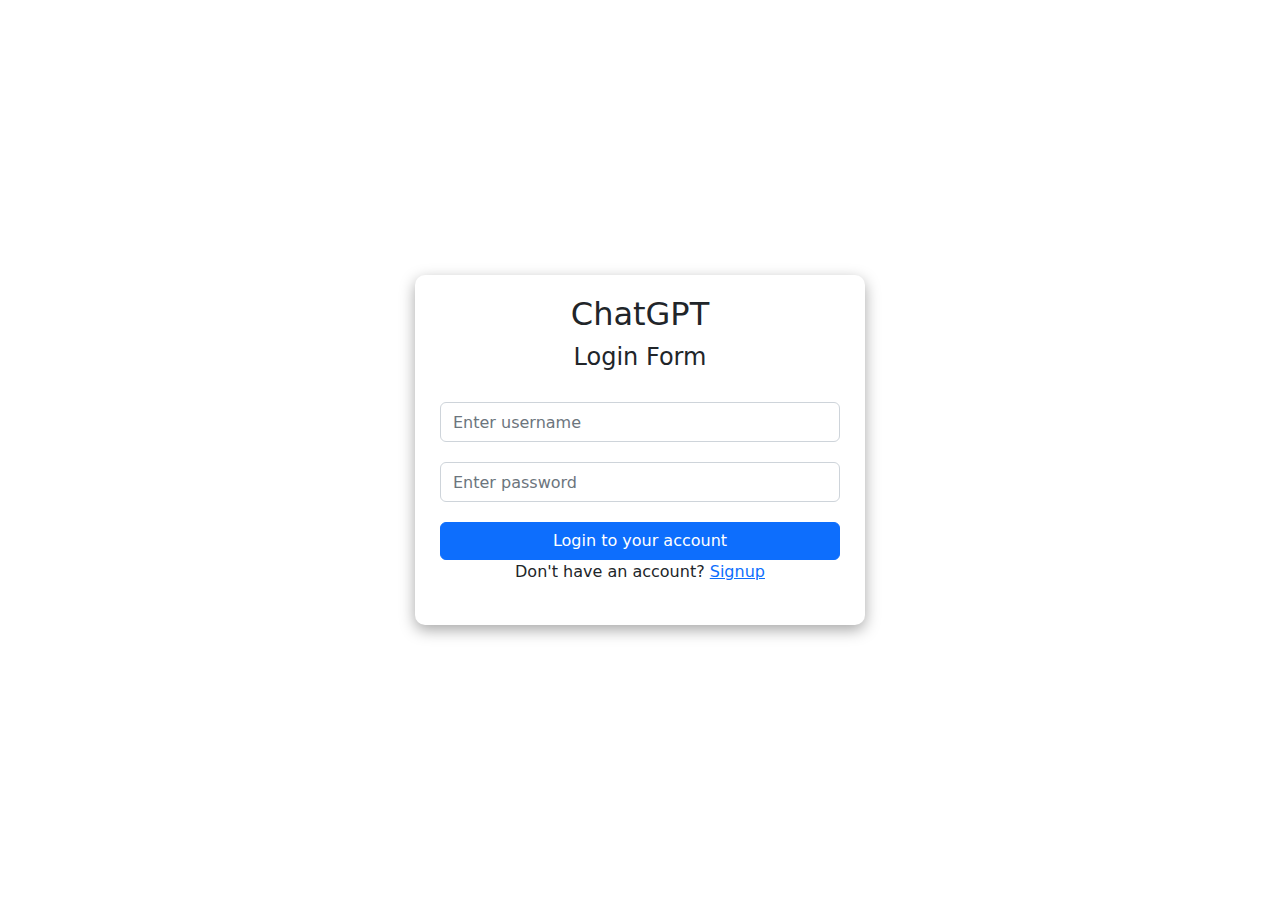
<file: frontend/login.html>
<!DOCTYPE html>
<html lang="en">
<head>
    <meta charset="UTF-8">
    <meta http-equiv="X-UA-Compatible" content="IE=edge">
    <meta name="viewport" content="width=device-width, initial-scale=1.0">
    <title>Login Page</title>
    <link href="css/styles.css" rel="stylesheet" />
    <link rel="stylesheet" href="css/login.css">
</head>
<body>
    <div class="form-container">
        <h2>ChatGPT</h2>
        <h4>Login Form</h4>
        <form action="">
            <input type="text" class="form-control" placeholder="Enter username">
            <input type="password" name="" id="" class="form-control" placeholder="Enter password">
            <div class="d-grid gap-2">
                <button class="btn btn-primary" type="submit">Login to your account</button>
              </div>
              <p>Don't have an account? <span><a href="">Signup</a></span></p>
        </form>
    </div>
</body>
</html>
</file>
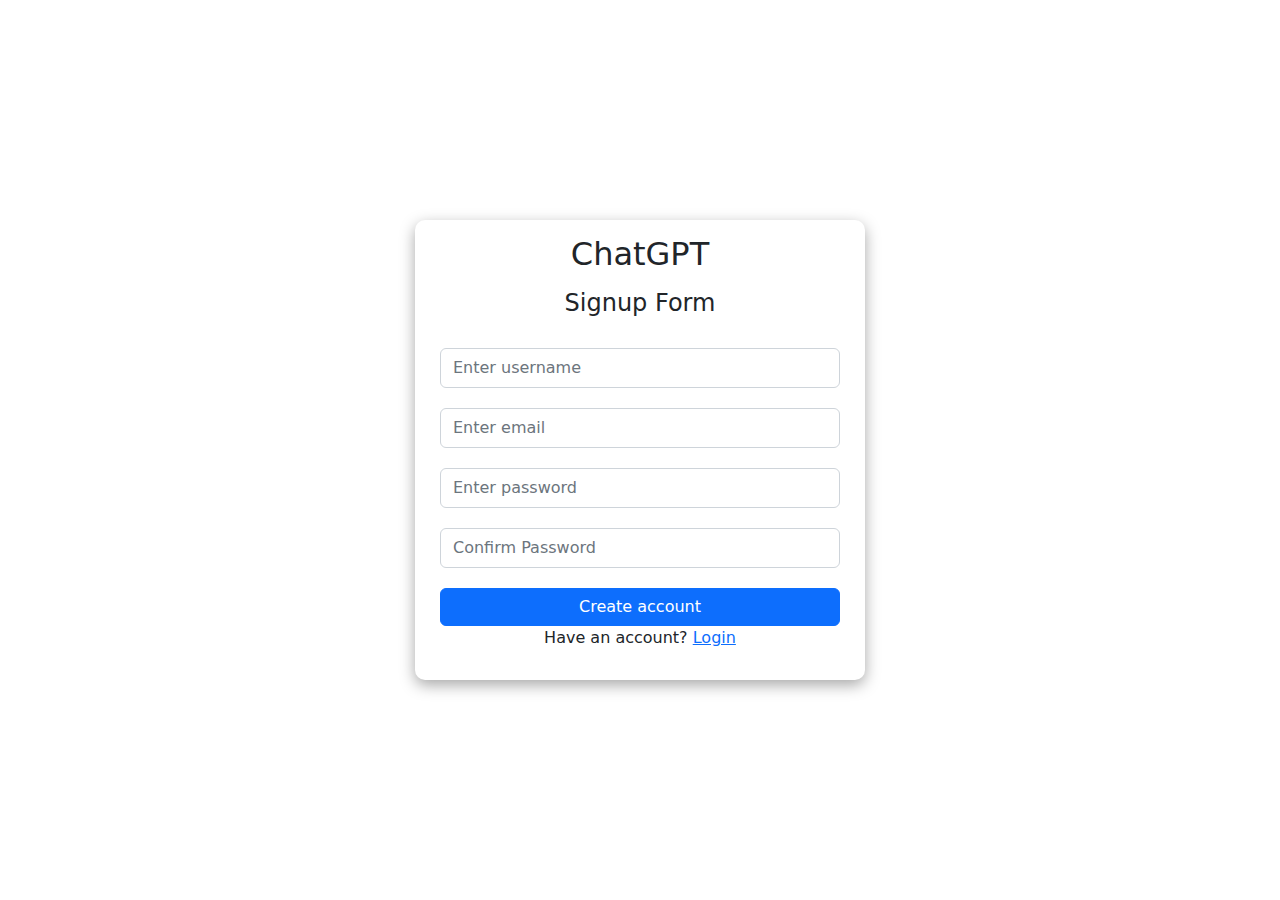
<file: frontend/register.html>
<!DOCTYPE html>
<html lang="en">
<head>
    <meta charset="UTF-8">
    <meta http-equiv="X-UA-Compatible" content="IE=edge">
    <meta name="viewport" content="width=device-width, initial-scale=1.0">
    <title>Sign up</title>
    <link href="css/styles.css" rel="stylesheet" />
    <link rel="stylesheet" href="css/signup.css">
</head>
<body>

    <div class="form-container">
        <h2>ChatGPT</h2>
        <h4>Signup Form</h4>
        <form action="">
            <div class="input">
                <input type="text" class="form-control" placeholder="Enter username">
                <!-- <small>Username has been taken</small> -->
            </div>
            
            <div class="input">
                <input type="email" name="" id="" class="form-control" placeholder="Enter email">
                <!-- <small>Username has been taken</small> -->
            </div>

            <div class="input">
                <input type="password" name="" id="" class="form-control" placeholder="Enter password">
                <!-- <small>Username has been taken</small> -->
            </div>

            <div class="input">
                <input type="password" name="" id="" class="form-control" placeholder="Confirm Password">
                <!-- <small>Username has been taken</small> -->
            </div>

            <div class="d-grid gap-2">
                <button class="btn btn-primary" type="submit">Create account</button>
              </div>
              <p>Have an account? <span><a href="">Login</a></span></p>
        </form>
    </div>
    
</body>
</html>
</file>
<file: frontend/css/login.css>
*{
    box-sizing: border-box;
    margin: 0px;
    padding: 0px;
}


body{
    width: 100%;
    height: 100vh;
    display: flex;
    align-items: center;
    justify-content: center;
}

.form-container{
    width: 450px;
    height: 350px;
    border-radius: 10px;
    box-shadow: rgba(0, 0, 0, 0.35) 0px 5px 15px;
}

.form-container h2{
    text-align: center;
    margin: 20px 0px 10px 0px;
}

.form-container h4{
    text-align: center;
    margin: 10px 0px 10px 0px;
}

.form-container form{
    width: 400px;
    height: 200px;
    /* border: 1px solid black; */
    margin: 30px auto;
}

.form-container form input{ 
    margin: 20px 0px 20px 0px;
    height: 40px;
}


.form-container p{
    text-align: center;
}
</file>
<file: frontend/css/signup.css>
*{
    box-sizing: border-box;
    margin: 0px;
    padding: 0px;
}


body{
    width: 100%;
    height: 100vh;
    display: flex;
    align-items: center;
    justify-content: center;
}

.form-container{
    width: 450px;
    height: auto;
    border-radius: 10px;
    box-shadow: rgba(0, 0, 0, 0.35) 0px 5px 15px;
}

.form-container h2, .form-container h4{
    text-align: center;
    margin: 15px 0px 10px 0px;
}

.form-container form{
    width: 400px;
    height: auto;
    /* border: 1px solid black; */
    margin: 30px auto;
}

.form-container form input{ 
    height: 40px;
}

.form-container .input{
    margin: 20px 0px 20px 0px;
}

.form-container p{
    text-align: center;
}
</file>
